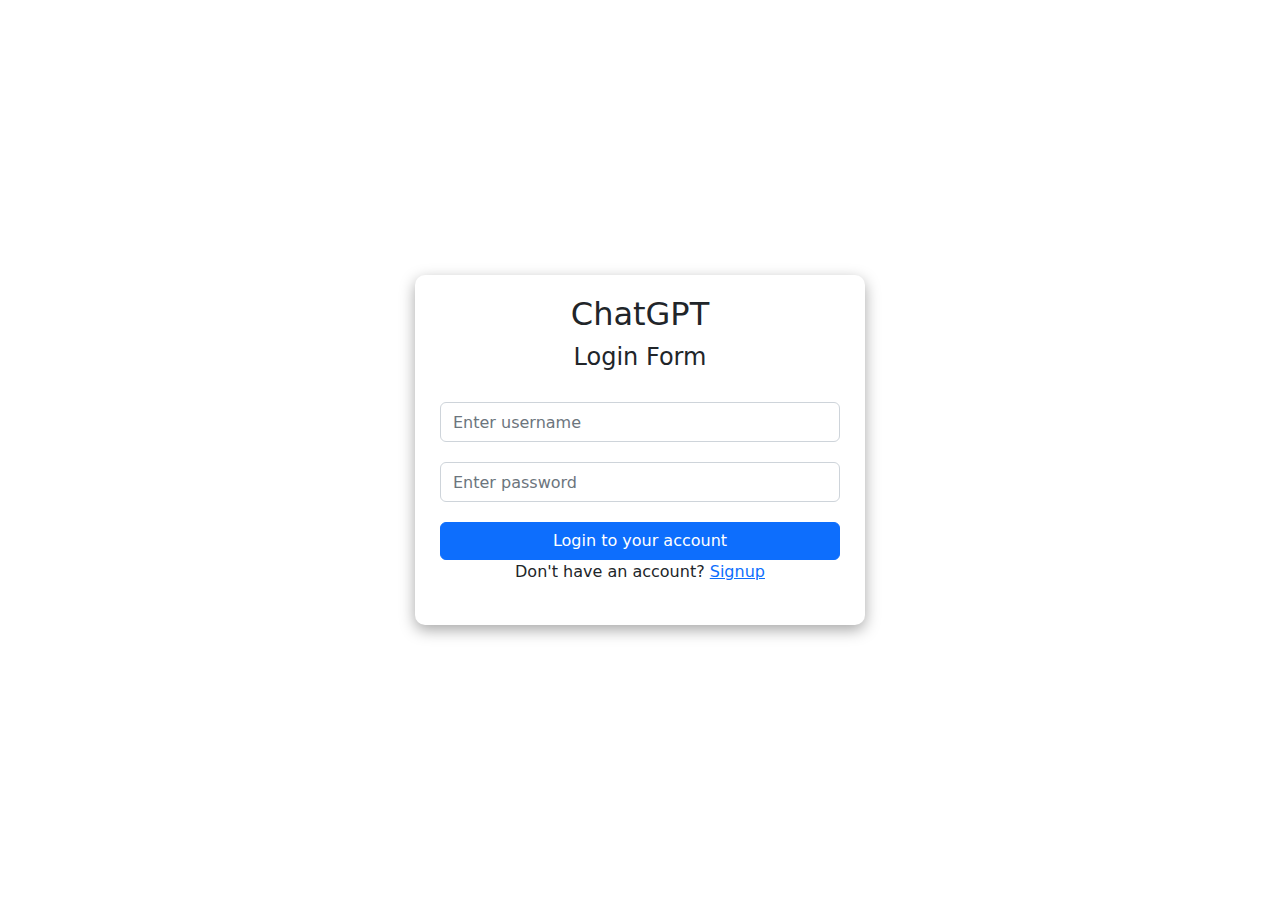
<file: frontend/login.html>
<!DOCTYPE html>
<html lang="en">
<head>
    <meta charset="UTF-8">
    <meta http-equiv="X-UA-Compatible" content="IE=edge">
    <meta name="viewport" content="width=device-width, initial-scale=1.0">
    <title>Login Page</title>
    <link href="css/styles.css" rel="stylesheet" />
    <link rel="stylesheet" href="css/login.css">
</head>
<body>
    <div class="form-container">
        <h2>ChatGPT</h2>
        <h4>Login Form</h4>
        <form action="">
            <input type="text" class="form-control" placeholder="Enter username">
            <input type="password" name="" id="" class="form-control" placeholder="Enter password">
            <div class="d-grid gap-2">
                <button class="btn btn-primary" type="submit">Login to your account</button>
              </div>
              <p>Don't have an account? <span><a href="">Signup</a></span></p>
        </form>
    </div>
</body>
</html>
</file>
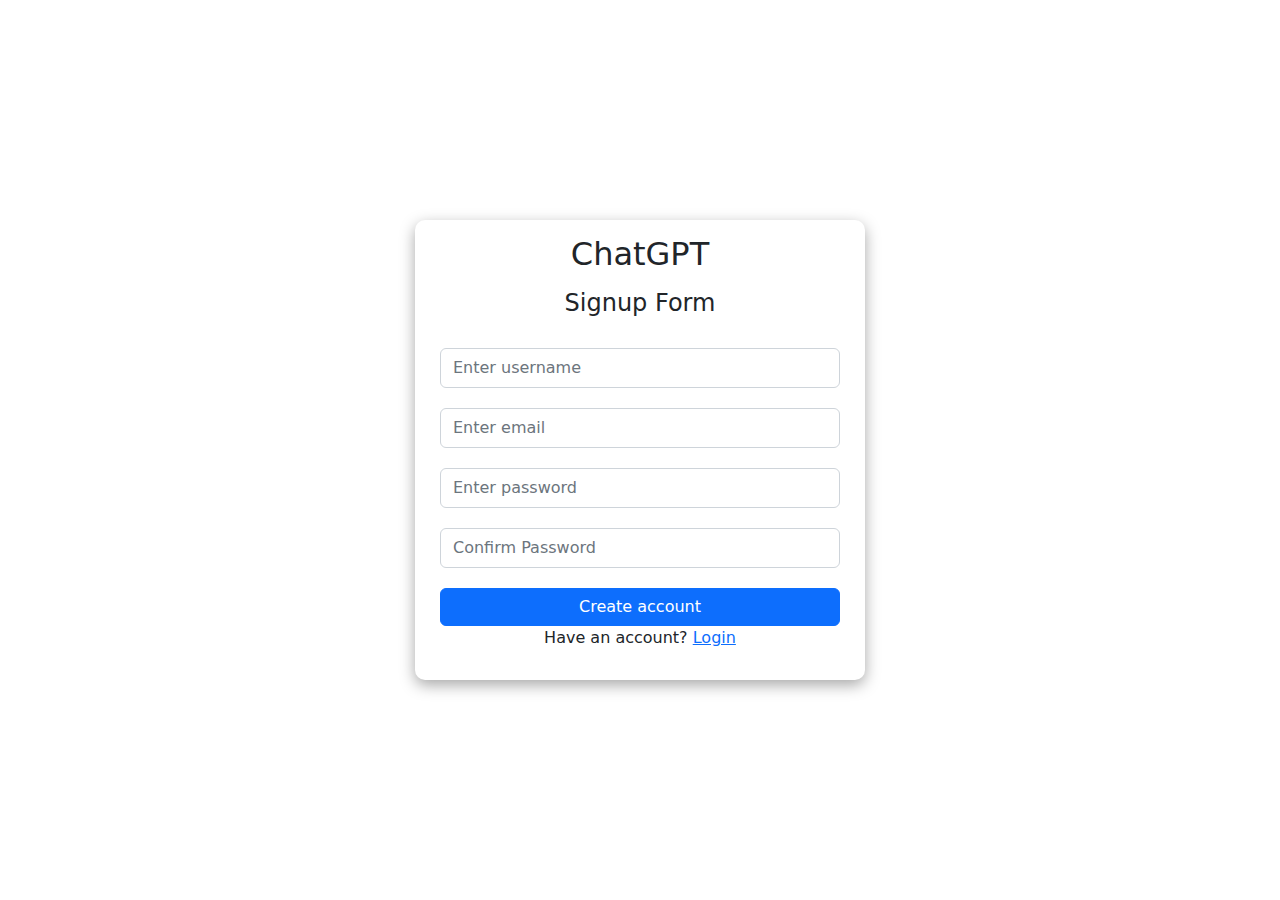
<file: frontend/register.html>
<!DOCTYPE html>
<html lang="en">
<head>
    <meta charset="UTF-8">
    <meta http-equiv="X-UA-Compatible" content="IE=edge">
    <meta name="viewport" content="width=device-width, initial-scale=1.0">
    <title>Sign up</title>
    <link href="css/styles.css" rel="stylesheet" />
    <link rel="stylesheet" href="css/signup.css">
</head>
<body>

    <div class="form-container">
        <h2>ChatGPT</h2>
        <h4>Signup Form</h4>
        <form action="">
            <div class="input">
                <input type="text" class="form-control" placeholder="Enter username">
                <!-- <small>Username has been taken</small> -->
            </div>
            
            <div class="input">
                <input type="email" name="" id="" class="form-control" placeholder="Enter email">
                <!-- <small>Username has been taken</small> -->
            </div>

            <div class="input">
                <input type="password" name="" id="" class="form-control" placeholder="Enter password">
                <!-- <small>Username has been taken</small> -->
            </div>

            <div class="input">
                <input type="password" name="" id="" class="form-control" placeholder="Confirm Password">
                <!-- <small>Username has been taken</small> -->
            </div>

            <div class="d-grid gap-2">
                <button class="btn btn-primary" type="submit">Create account</button>
              </div>
              <p>Have an account? <span><a href="">Login</a></span></p>
        </form>
    </div>
    
</body>
</html>
</file>
<file: frontend/css/login.css>
*{
    box-sizing: border-box;
    margin: 0px;
    padding: 0px;
}


body{
    width: 100%;
    height: 100vh;
    display: flex;
    align-items: center;
    justify-content: center;
}

.form-container{
    width: 450px;
    height: 350px;
    border-radius: 10px;
    box-shadow: rgba(0, 0, 0, 0.35) 0px 5px 15px;
}

.form-container h2{
    text-align: center;
    margin: 20px 0px 10px 0px;
}

.form-container h4{
    text-align: center;
    margin: 10px 0px 10px 0px;
}

.form-container form{
    width: 400px;
    height: 200px;
    /* border: 1px solid black; */
    margin: 30px auto;
}

.form-container form input{ 
    margin: 20px 0px 20px 0px;
    height: 40px;
}


.form-container p{
    text-align: center;
}
</file>
<file: frontend/css/signup.css>
*{
    box-sizing: border-box;
    margin: 0px;
    padding: 0px;
}


body{
    width: 100%;
    height: 100vh;
    display: flex;
    align-items: center;
    justify-content: center;
}

.form-container{
    width: 450px;
    height: auto;
    border-radius: 10px;
    box-shadow: rgba(0, 0, 0, 0.35) 0px 5px 15px;
}

.form-container h2, .form-container h4{
    text-align: center;
    margin: 15px 0px 10px 0px;
}

.form-container form{
    width: 400px;
    height: auto;
    /* border: 1px solid black; */
    margin: 30px auto;
}

.form-container form input{ 
    height: 40px;
}

.form-container .input{
    margin: 20px 0px 20px 0px;
}

.form-container p{
    text-align: center;
}
</file>
